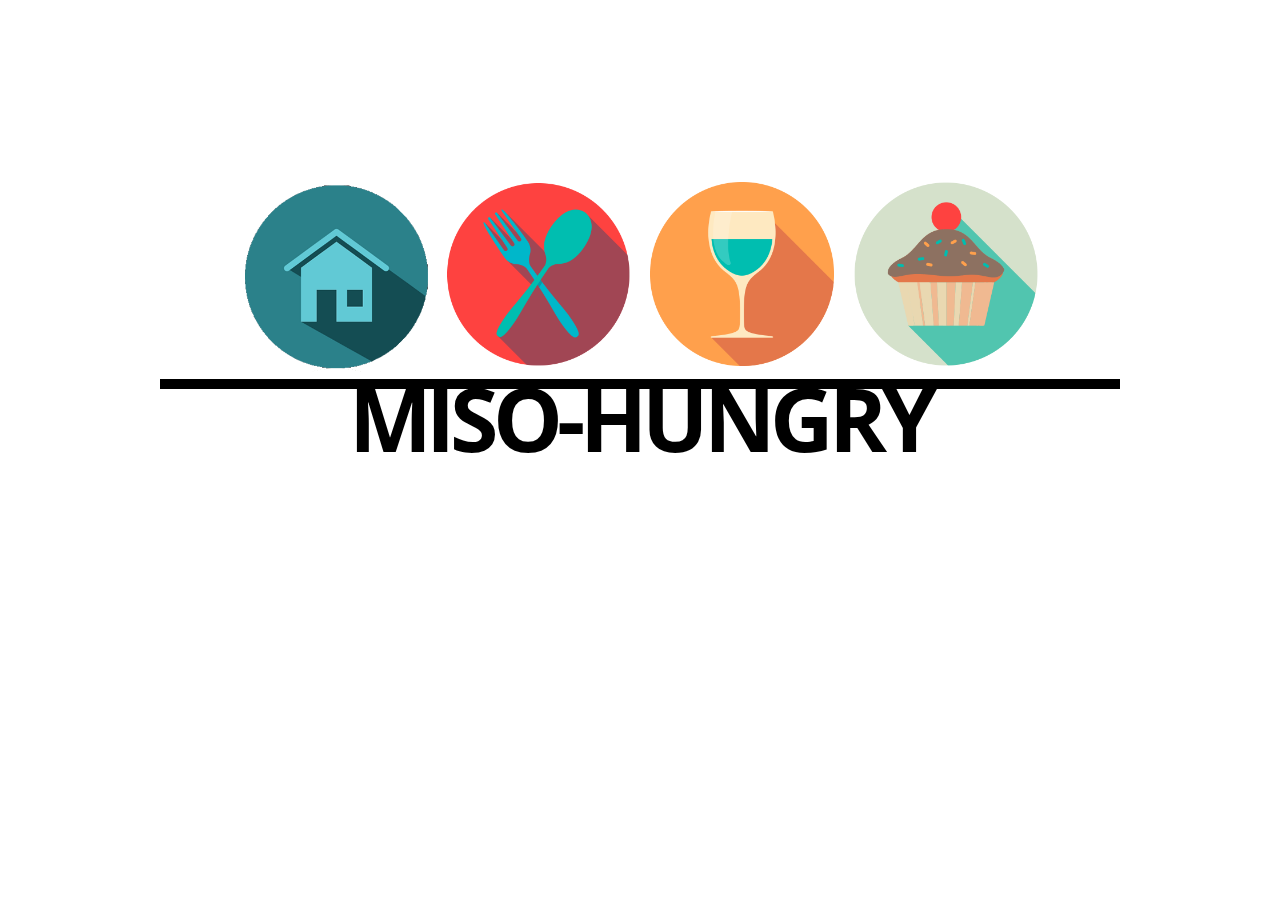
<file: index.html>
<!DOCTYPE html>
<html>
<head>
	<title>Miso-Hungry</title>
	<link rel="stylesheet" href="css/style.css" />
</head>
<body>
	<div class="home">
	<header>
		<nav>
			<a href="index.html" class="current"><img src="img/home.png" alt="Home" class="playIcon"></a>
			<a href="food.html"><img src="img/food.png" alt="Food" class="playIcon"></a>
			<a href="drink.html"><img src="img/drink.png" alt="Drink" class="playIcon"></a>
			<a href="dessert.html"><img src="img/dessert.png" alt="Dessert" class="playIcon"></a>
		</nav>
	</header>
	<section id="content">
		<div id="container">
			<h1>MISO-HUNGRY</h1>
		</div>
	</section>
	</div>
	<script src="js/jquery.min.js"></script>
	<script src="js/functions.js"></script>
</body>
</html>
</file>
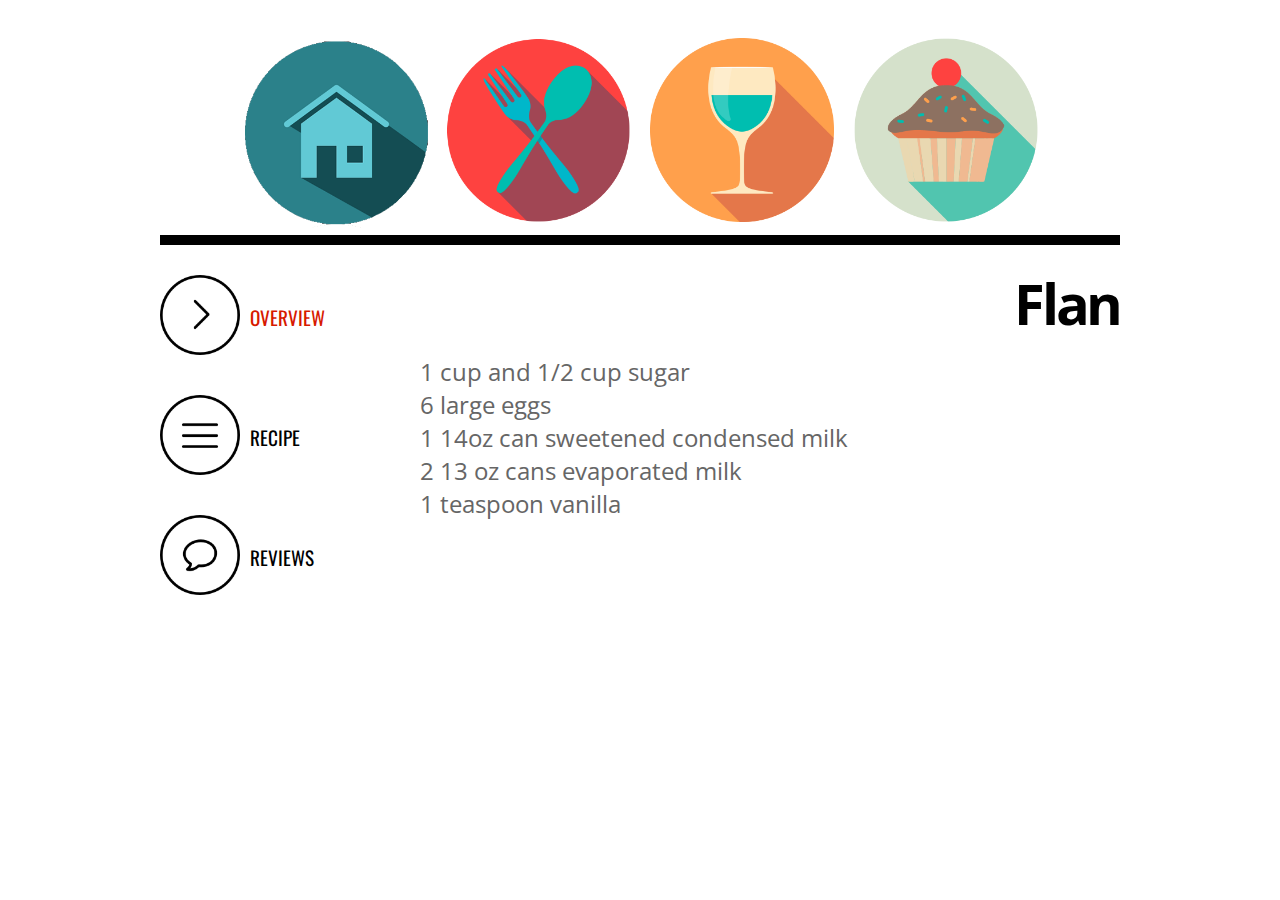
<file: dessert.html>
<!DOCTYPE html>
<html>
<head>
	<title>Desserts | Miso-Hungry</title>
	<link rel="stylesheet" href="css/style.css" />
</head>
<body>
	<header>
		<nav>
			<a href="index.html"><img src="img/home.png" alt="Home" class="playIcon"></a>
			<a href="food.html"><img src="img/food.png" alt="Food" class="playIcon"></a>
			<a href="drink.html"><img src="img/drink.png" alt="Drink" class="playIcon"></a>
			<a href="dessert.html" class="current"><img src="img/dessert.png" alt="Dessert" class="playIcon"></a>
		</nav>
	</header>
	<section id="content">
		<div id="container">
			<div id="category">
				<a id="overview" class="current"><img src="img/overview.png" alt="Overview">Overview</a>
				<a id="recipe"><img src="img/recipe.png" alt="Recipe">Recipe</a>
				<a id="reviews"><img src="img/reviews.png" alt="Reviews">Reviews</a>
			</div>
			<div id="side">
				
			</div>
			<div class="recipe">
				<div id="steps"></div>
				<div id="details"></div>
			</div>
		</div>
	</section>
	<script src="js/jquery.min.js"></script>
	<script src="data/FDD.js"></script>
	<script src="js/functions.js"></script>
	<script type="text/javascript">
		// Initialize food page with overview
		loadFDD(FDD.desserts);
	</script>
</body>
</html>
</file>
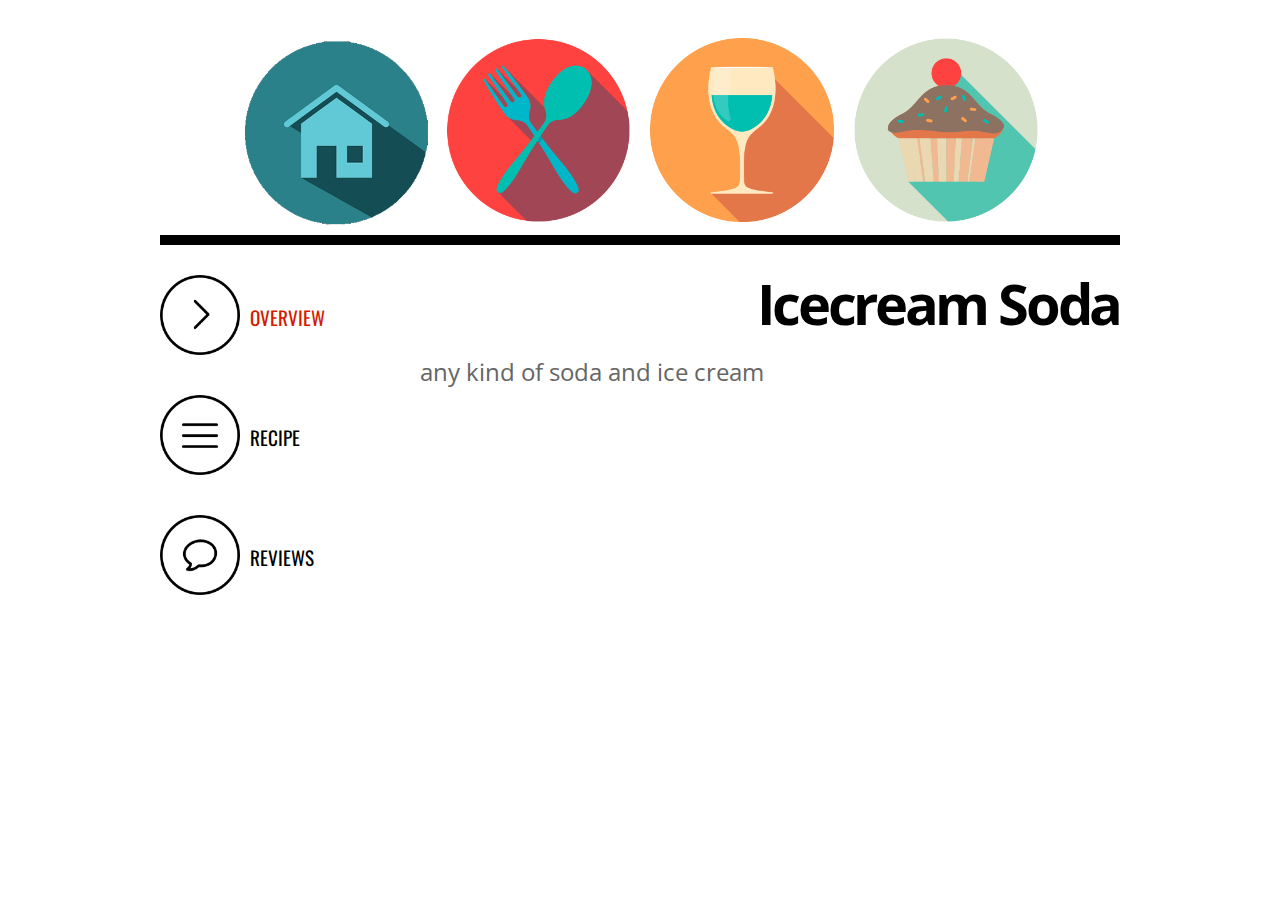
<file: drink.html>
<!DOCTYPE html>
<html>
<head>
	<title>Drink | Miso-Hungry</title>
	<link rel="stylesheet" href="css/style.css" />
</head>
<body>
	<header>
		<nav>
			<a href="index.html"><img src="img/home.png" alt="Home" class="playIcon"></a>
			<a href="food.html"><img src="img/food.png" alt="Food" class="playIcon"></a>
			<a href="drink.html" class="current"><img src="img/drink.png" alt="Drink" class="playIcon"></a>
			<a href="dessert.html"><img src="img/dessert.png" alt="Dessert" class="playIcon"></a>
		</nav>
	</header>
	<section id="content">
		<div id="container">
			<div id="category">
				<a id="overview" class="current"><img src="img/overview.png" alt="Overview">Overview</a>
				<a id="recipe"><img src="img/recipe.png" alt="Recipe">Recipe</a>
				<a id="reviews"><img src="img/reviews.png" alt="Reviews">Reviews</a>
			</div>
			<div id="side">
				
			</div>
			<div class="recipe">
				<div id="steps"></div>
				<div id="details"></div>
			</div>
		</div>
	</section>
	<script src="js/jquery.min.js"></script>
	<script src="data/FDD.js"></script>
	<script src="js/functions.js"></script>
	<script type="text/javascript">
		// Initialize food page with overview
		loadFDD(FDD.drinks);
	</script>
</body>
</html>
</file>
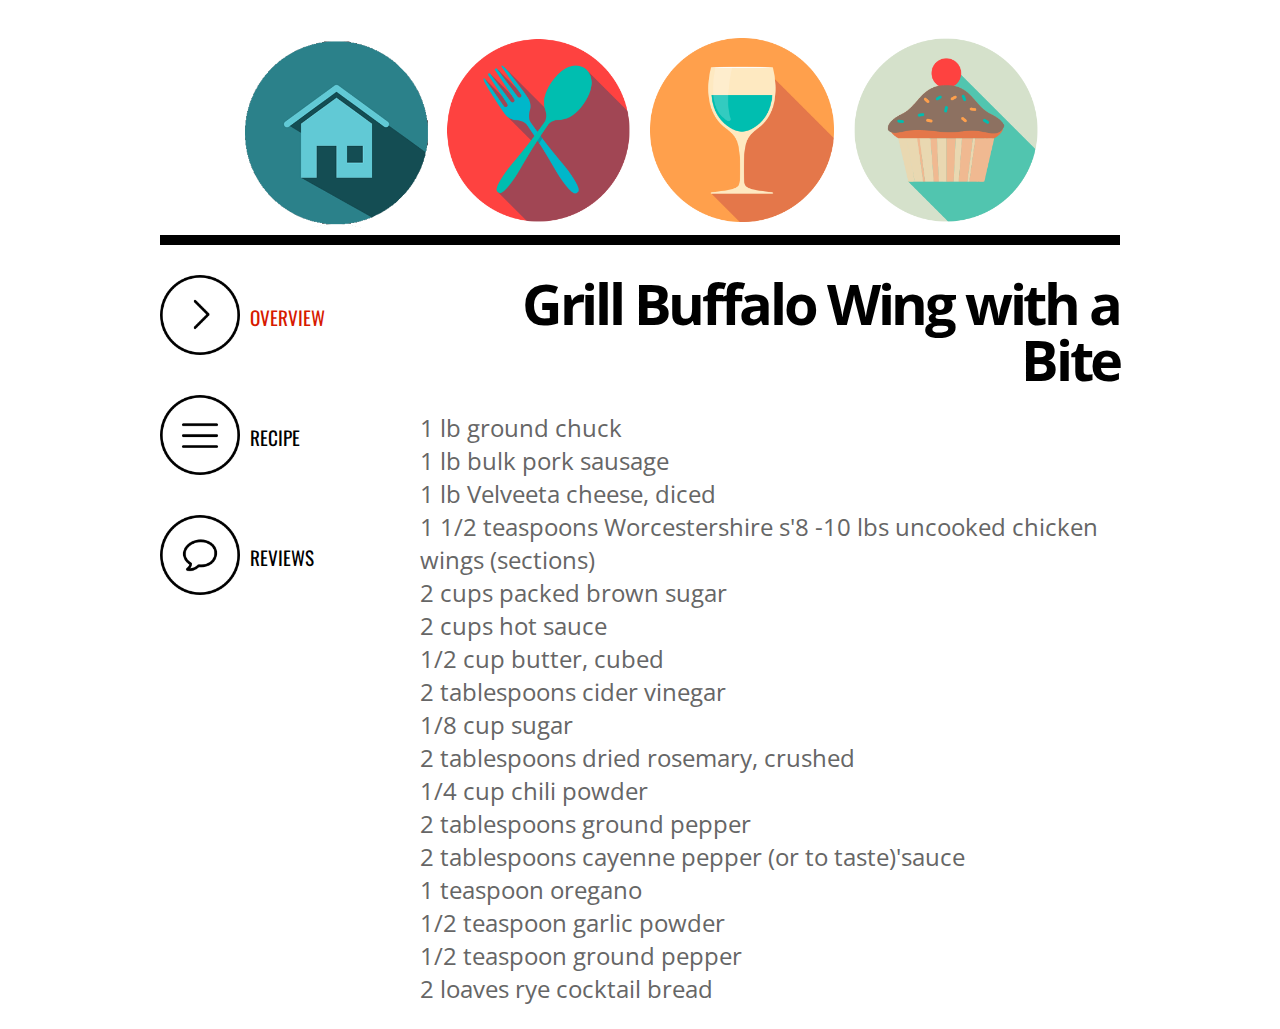
<file: food.html>
<!DOCTYPE html>
<html>
<head>
	<title>Food | Miso-Hungry</title>
	<link rel="stylesheet" href="css/style.css" />
</head>
<body>
	<header>
		<nav>
			<a href="index.html"><img src="img/home.png" alt="Home" class="playIcon"></a>
			<a href="food.html" class="current"><img src="img/food.png" alt="Food" class="playIcon"></a>
			<a href="drink.html"><img src="img/drink.png" alt="Drink" class="playIcon"></a>
			<a href="dessert.html"><img src="img/dessert.png" alt="Dessert" class="playIcon"></a>
		</nav>
	</header>
	<section id="content">
		<div id="container">
			<div id="category">
				<a id="overview" class="current"><img src="img/overview.png" alt="Overview">Overview</a>
				<a id="recipe"><img src="img/recipe.png" alt="Recipe">Recipe</a>
				<a id="reviews"><img src="img/reviews.png" alt="Reviews">Reviews</a>
			</div>
			<div id="side">
				
			</div>
			<div class="recipe">
				<div id="steps"></div>
				<div id="details"></div>
			</div>
		</div>
	</section>
	<script src="js/jquery.min.js"></script>
	<script src="data/FDD.js"></script>
	<script src="js/functions.js"></script>
	<script type="text/javascript">
		// Initialize food page with overview
		loadFDD(FDD.foods);
	</script>
</body>
</html>
</file>
<file: css/style.css>
@import url(http://fonts.googleapis.com/css?family=Oswald:700,400);
@import url(http://fonts.googleapis.com/css?family=Open+Sans);

body {
	background-color: #fff;
	color: #666;
	font-family: 'Open Sans', arial, sans-serif;
	width: 960px;
	margin: 0px auto 0px auto;}

h1 {
	font-size: 5.5em;
	margin-top: -45px;
	color: #000;
	line-height: 1em;
	letter-spacing: -.06em;
	text-align: center;}

h3 {
	font-size: 3.5em;
	margin: 0px;
	color: #000;
	line-height: 1em;
	letter-spacing: -.06em;
	text-align: right;}

p {
	font-size: 1.5em;
	text-align: left;
}

header {
	display: block;
	border-bottom: 10px solid #000;
	margin-bottom: 30px;}

.home {
	padding-top: 15%;}

nav { padding-top: 30px; text-align: center;}
nav img { width: 200px; height: 200px;}

a {text-decoration: none; color: #000;}
a.current { color: #d71a00;}

#category {
	width: 260px;
	float: left;
	text-align: center;
}

#category a {
	font-family: oswald, arial, sans-serif;
	font-size: 120%;
	text-transform: uppercase;
	text-align: left;
	line-height: 4.5em;
	display: block; 
	height: 120px; width: 100%;
	cursor: pointer;}

#category img {
	width: 80px;
	height: 80px;
	float: left;
	margin-right: 10px;}

#category a:hover, #steps a:hover {color: #1fb684;}

.recipe, #side {
	width: 700px;
	float: left;
	text-align: left;
}
#steps { width: 250px; float: left;}
#details { width: 390px; float: left;}

#steps a {
	font-family: oswald, arial, sans-serif;
	font-size: 120%;}
#steps ul {
	border-left: 1px solid #999;
	border-right: 1px solid #999;
	padding: 0px 20px 0px 20px;
	margin: 0px 0px 40px 0px;}
#steps li {
	list-style-type: none; 
	padding: 20px 0px 20px 0px; 
	background-color: #fff; 
	border-top: 1px solid #d6d6d6;
	text-align: left;
	cursor: pointer;}
#steps li:first-child {
	border-top: none;
	padding-top: 1.8em;}
#details {
	text-align: left;
	font-size: 1.3em;
	padding: 0px 20px 0px 20px;}
</file>
